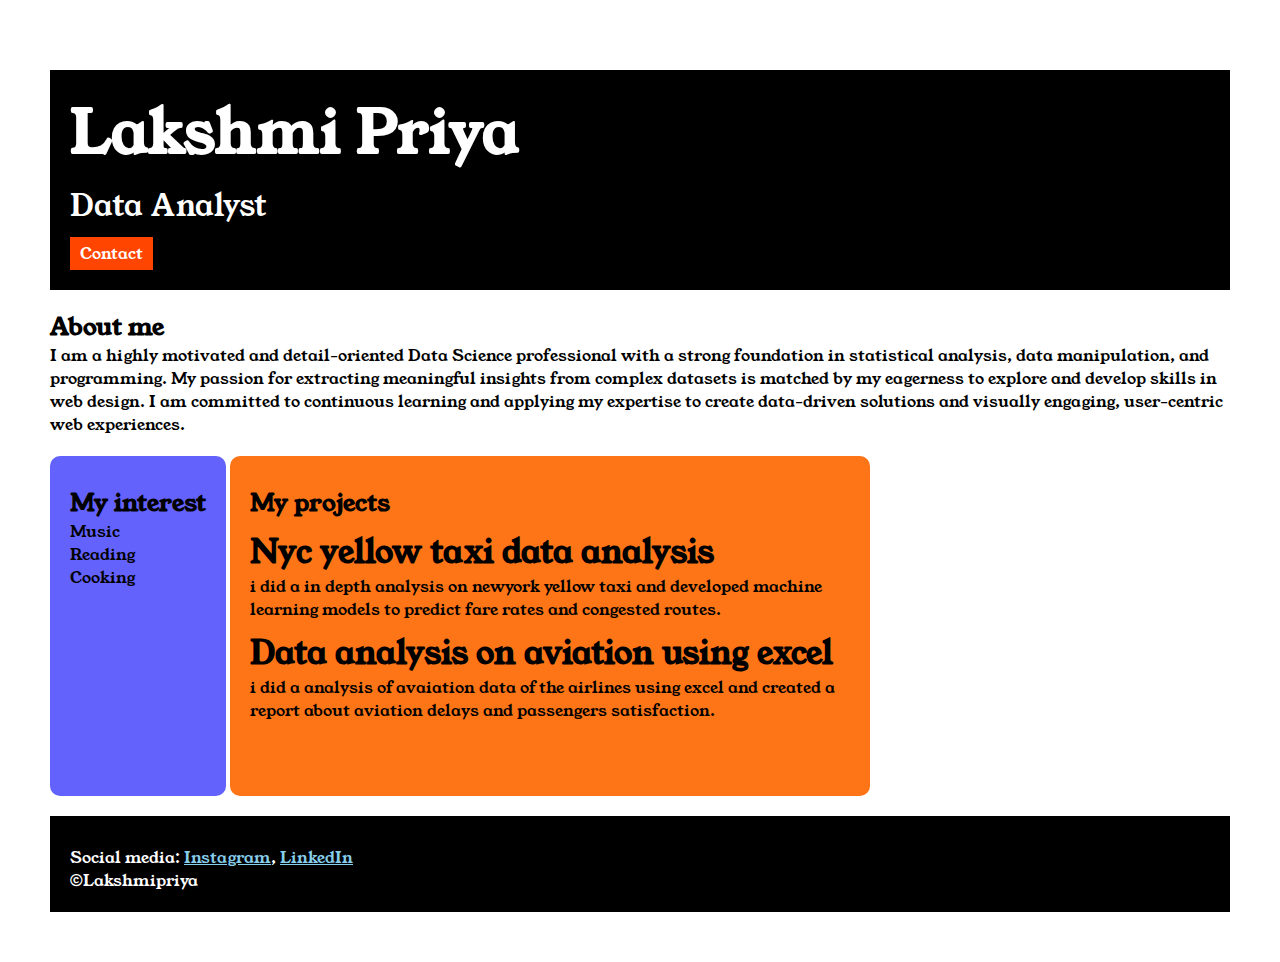
<file: index.html>
<!DOCTYPE html>
<html lang="en">

<head>

    <title>Portfolio</title>
    <link rel="stylesheet" href="style.css">
    <link rel="preconnect" href="https://fonts.googleapis.com">
<link rel="preconnect" href="https://fonts.gstatic.com" crossorigin>
<link href="https://fonts.googleapis.com/css2?family=Young+Serif&display=swap" rel="stylesheet">
    

</head>

<body>
    <div class="container">
    <div class="section-one">
        <h1 class="section-one__name">Lakshmi Priya</h1>
    <p class="section-one__role">Data Analyst</p>
    <a class="section-one__contact"href="contact.html">Contact</a>
    </div>

<div class="section-two">
    <h2 class="section-two__title"> About me </h2>
    <p class="section-two__desc">I am a highly motivated and detail-oriented Data Science professional with a strong foundation in statistical analysis, data manipulation, and programming. My passion for extracting meaningful insights from complex datasets is matched by my eagerness to explore and develop skills in web design. I am committed to continuous learning and applying my expertise to create data-driven solutions and visually engaging, user-centric web experiences.
        </p>

</div>
    <div class="section-three">
        <h2 class="section-three__title"> My interest</h2>
        <ul class="section-three__desc">
            <li>Music</li>
            <li>Reading </li>
            <li>Cooking</li>
        </ul>
    </div>
    <div class="section-four">
        <h2 class="section-four__title">My projects</h2>
        <ul class="section-four__desc">
            <li class="section-four__part1">
                <h1>Nyc yellow taxi data analysis</h1>
                <p>i did a in depth analysis on newyork yellow taxi and developed machine learning models to predict fare
                    rates and congested routes.</p>
    
            </li>
            <li class="section-four__part2">
                <h1>Data analysis on aviation using excel</h1>
                <p> i did a analysis of avaiation data of the airlines using excel and created a report about aviation
                    delays and passengers satisfaction. </p>
            </li>
        </ul>
    </div>
    <div class="section-five">
        <P class="section-five__title">Social media:
            <a href="https://www.google.com/search?q=instagram&rlz=1C1CHBF_enSG1035SG1035&oq=inst&gs_lcrp=[base64]&sourceid=chrome&ie=UTF-8"
                target="_blank">Instagram</a>,
    
            <a href="https://www.google.com/search?q=linkedin+login&rlz=1C1CHBF_enSG1035SG1035&oq=linked&gs_lcrp=[base64]&sourceid=chrome&ie=UTF-8"
                target="_blank">LinkedIn</a>
    
        </P>
        <p class = section-five__desc>&copy;Lakshmipriya</p>
    </div>
    
    </div>
</body>

</html>
</file>
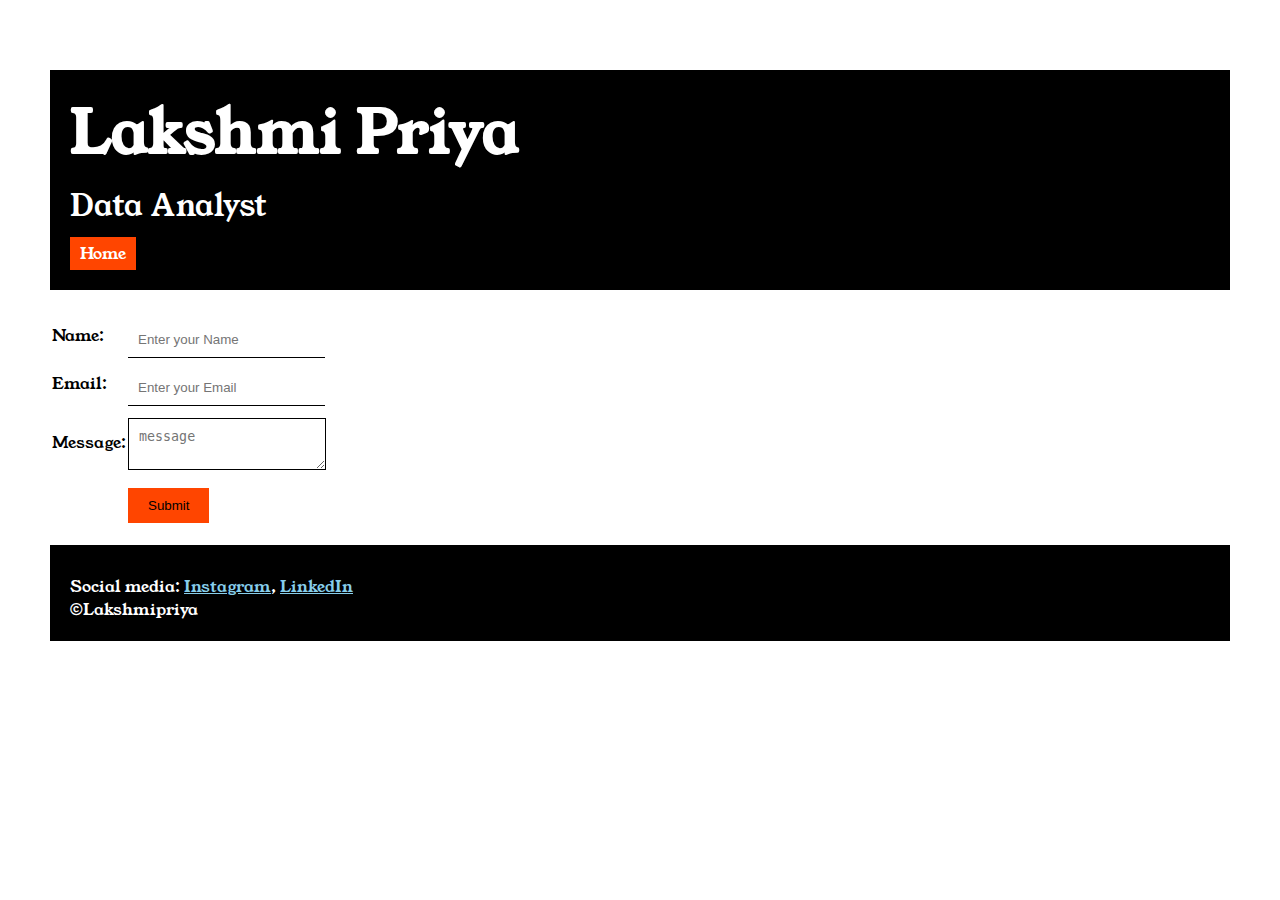
<file: contact.html>
<!DOCTYPE html>
<html lang="en">

<head>
    <meta charset="UTF-8">
    <meta name="viewport" content="width=device-width, initial-scale=1.0">
    <title>Contact</title>
    <link rel="stylesheet" href="style.css">
    <link rel="preconnect" href="https://fonts.googleapis.com">
    <link rel="preconnect" href="https://fonts.gstatic.com" crossorigin>
    <link href="https://fonts.googleapis.com/css2?family=Young+Serif&display=swap" rel="stylesheet">

</head>

<body>
    <div class="container">
        <div class="section-one">
            <h1 class="section-one__name">Lakshmi Priya</h1>
            <p class="section-one__role">Data Analyst</p>
            <a class="section-one__contact" href="index.html">Home</a>
        </div>

    
        <div class="contact-form">
            <form>
                <table>
                    <tr>
                        <td>Name:</td>
                        <td><input type="text" placeholder="Enter your Name" class="contact-form__input"></td>
                    </tr>
                    <tr>
                        <td>Email:</td>
                        <td><input type="email" placeholder="Enter your Email" class="contact-form__input"></td>
                    </tr>
                    <tr>
                        <td>Message:</td>
                        <td>
                            <textarea placeholder="message"class="contact-form__textarea"></textarea>
                        </td>
                    </tr>
                    <tr>
                        <td></td>
                        <td><input type="submit" class="contact-form__submit"></td>
                    </tr>
                </table>
            </form>
        </div>
        <div class="section-five">
            <P class="section-five__title">Social media:
                <a href="https://www.google.com/search?q=instagram&rlz=1C1CHBF_enSG1035SG1035&oq=inst&gs_lcrp=[base64]&sourceid=chrome&ie=UTF-8"
                    target="_blank">Instagram</a>,

                <a href="https://www.google.com/search?q=linkedin+login&rlz=1C1CHBF_enSG1035SG1035&oq=linked&gs_lcrp=[base64]&sourceid=chrome&ie=UTF-8"
                    target="_blank">LinkedIn</a>

            </P>
            <p class=section-five__desc>&copy;Lakshmipriya</p>
        </div>
    </div>
</body>

</html>
</file>
<file: style.css>
*{
    padding: 0;
    margin: 0;
}
body{
        font-family: "Young Serif", serif;
      
      
}
.container{
    padding: 50px;
}
.section-one{
    background-color: black;
    color: white;
    padding: 20px;
}
.section-one__contact{
    background-color: orangered;
    color: white;
    padding-left: 10px;
    padding-right: 10px;
    padding-top: 5px;
    padding-bottom: 5px;
    display: inline-block;
    text-decoration: none;
    margin-top: 10px;
}
.section-one__name{
    font-size: 60px;
}
.section-one__role{
    font-size: 30px;
    margin-top: 10px;
}
.section-one,.section-two,.section-three,.section-four,.section-five{
    margin-top: 20px;
}
.section-one__title,.section-two__title,.section-three__title,.section-four__title,.section-five__title{
    margin-top: 10px;
    
}
.section-four__part1,.section-four__part2{
    margin-top: 10px;
}
.section-five{
    background-color: black;
    color: white;
    padding: 20px;
}
.section-five__title a{
    color:skyblue;
}
.section-three li,.section-four li{
    list-style: none;
}
.section-three{
    background-color: #6462FD;
    color: black;
    padding: 20px;
    display: inline-block;
    border-radius: 10px;
    height: 300px;
    vertical-align: top;
}
.section-four {
background-color: #FE7517;
    color: black;
    padding: 20px;
    display: inline-block;
    border-radius: 10px;
    height: 300px;
    width: 600px;
    vertical-align: top;
}
.contact-form{
    margin-top: 20px;
}
.contact-form__input,.contact-form__textarea,.contact-form__submit{
    margin-top: 10px;
}
.contact-form__input{
    padding: 10px;
    border: none;
    border-bottom: black solid 1px;
}
.contact-form__textarea{
    padding: 10px;
    border: none;
    border: black solid 1px;
}
.contact-form__submit{
    padding-top: 10px;
    padding-bottom: 10px;
    padding-left: 20px;
    padding-right: 20px;
    border: none;
    background-color: orangered;
    color: black;
}
</file>
